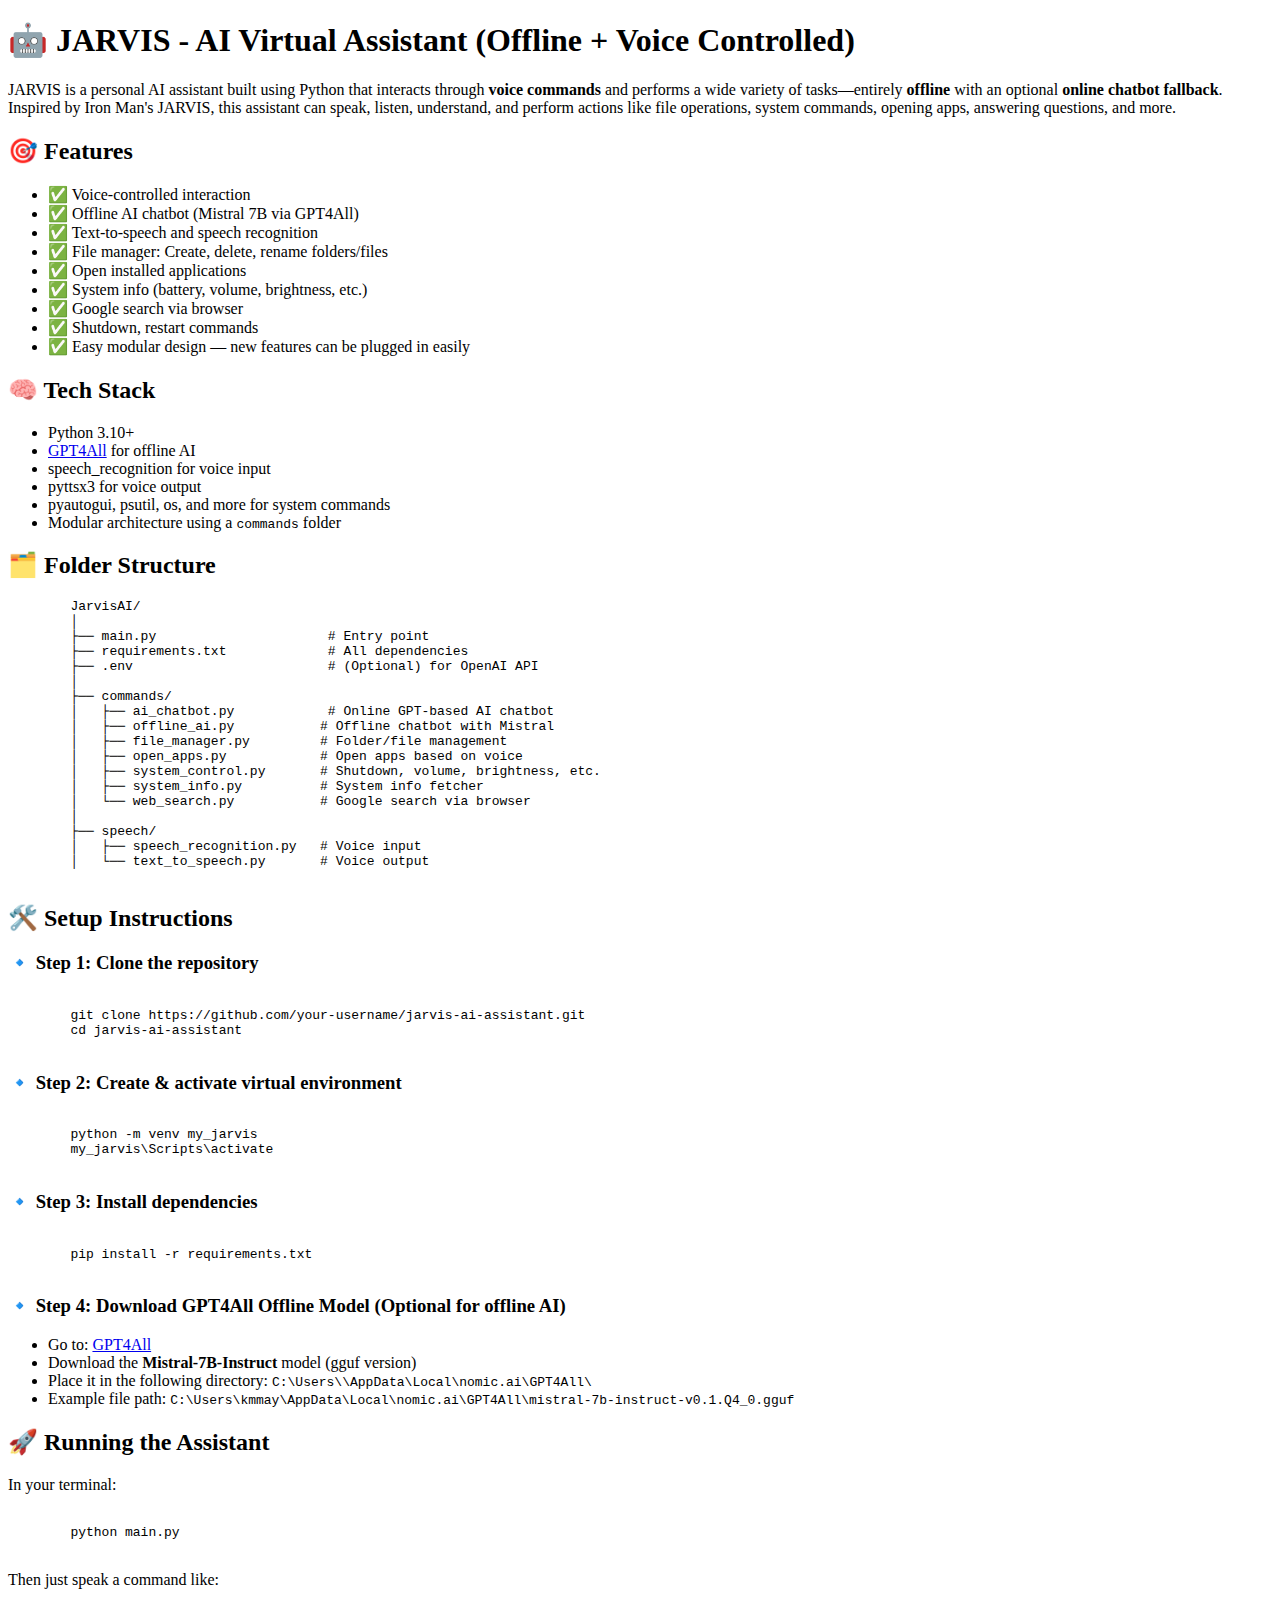
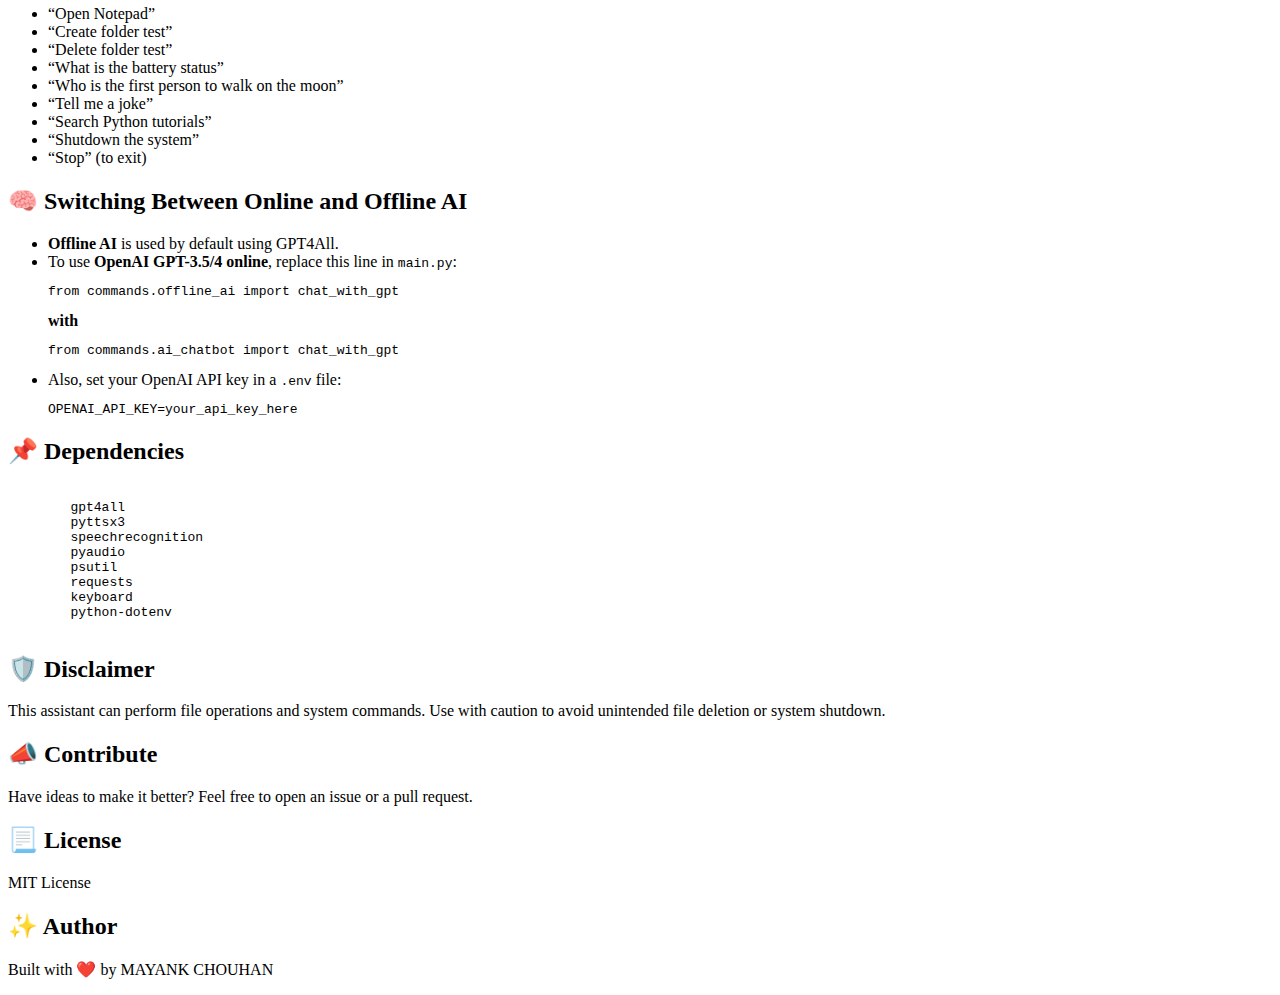
<file: RDM.html>
<!DOCTYPE html>
<html lang="en">
<head>
    <meta charset="UTF-8">
    <meta name="viewport" content="width=device-width, initial-scale=1.0">
    <title>JARVIS - AI Virtual Assistant</title>
</head>
<body>

    <h1>🤖 JARVIS - AI Virtual Assistant (Offline + Voice Controlled)</h1>

    <p>
        JARVIS is a personal AI assistant built using Python that interacts through <strong>voice commands</strong> and performs a wide variety of tasks—entirely <strong>offline</strong> with an optional <strong>online chatbot fallback</strong>. Inspired by Iron Man's JARVIS, this assistant can speak, listen, understand, and perform actions like file operations, system commands, opening apps, answering questions, and more.
    </p>

    <h2>🎯 Features</h2>
    <ul>
        <li>✅ Voice-controlled interaction</li>
        <li>✅ Offline AI chatbot (Mistral 7B via GPT4All)</li>
        <li>✅ Text-to-speech and speech recognition</li>
        <li>✅ File manager: Create, delete, rename folders/files</li>
        <li>✅ Open installed applications</li>
        <li>✅ System info (battery, volume, brightness, etc.)</li>
        <li>✅ Google search via browser</li>
        <li>✅ Shutdown, restart commands</li>
        <li>✅ Easy modular design — new features can be plugged in easily</li>
    </ul>

    <h2>🧠 Tech Stack</h2>
    <ul>
        <li>Python 3.10+</li>
        <li><a href="https://github.com/nomic-ai/gpt4all">GPT4All</a> for offline AI</li>
        <li>speech_recognition for voice input</li>
        <li>pyttsx3 for voice output</li>
        <li>pyautogui, psutil, os, and more for system commands</li>
        <li>Modular architecture using a <code>commands</code> folder</li>
    </ul>

    <h2>🗂️ Folder Structure</h2>
    <pre>
        JarvisAI/
        │
        ├── main.py                      # Entry point
        ├── requirements.txt             # All dependencies
        ├── .env                         # (Optional) for OpenAI API
        │
        ├── commands/
        │   ├── ai_chatbot.py            # Online GPT-based AI chatbot
        │   ├── offline_ai.py           # Offline chatbot with Mistral
        │   ├── file_manager.py         # Folder/file management
        │   ├── open_apps.py            # Open apps based on voice
        │   ├── system_control.py       # Shutdown, volume, brightness, etc.
        │   ├── system_info.py          # System info fetcher
        │   └── web_search.py           # Google search via browser
        │
        ├── speech/
        │   ├── speech_recognition.py   # Voice input
        │   └── text_to_speech.py       # Voice output
    </pre>

    <h2>🛠️ Setup Instructions</h2>

    <h3>🔹 Step 1: Clone the repository</h3>
    <pre><code>
        git clone https://github.com/your-username/jarvis-ai-assistant.git
        cd jarvis-ai-assistant
    </code></pre>

    <h3>🔹 Step 2: Create & activate virtual environment</h3>
    <pre><code>
        python -m venv my_jarvis
        my_jarvis\Scripts\activate
    </code></pre>

    <h3>🔹 Step 3: Install dependencies</h3>
    <pre><code>
        pip install -r requirements.txt
    </code></pre>

    <h3>🔹 Step 4: Download GPT4All Offline Model (Optional for offline AI)</h3>
    <ul>
        <li>Go to: <a href="https://gpt4all.io/index.html">GPT4All</a></li>
        <li>Download the <strong>Mistral-7B-Instruct</strong> model (gguf version)</li>
        <li>Place it in the following directory: <code>C:\Users\<your_username>\AppData\Local\nomic.ai\GPT4All\</code></li>
        <li>Example file path: <code>C:\Users\kmmay\AppData\Local\nomic.ai\GPT4All\mistral-7b-instruct-v0.1.Q4_0.gguf</code></li>
    </ul>

    <h2>🚀 Running the Assistant</h2>
    <p>In your terminal:</p>
    <pre><code>
        python main.py
    </code></pre>
    <p>Then just speak a command like:</p>
    <ul>
        <li>“Open Notepad”</li>
        <li>“Create folder test”</li>
        <li>“Delete folder test”</li>
        <li>“What is the battery status”</li>
        <li>“Who is the first person to walk on the moon”</li>
        <li>“Tell me a joke”</li>
        <li>“Search Python tutorials”</li>
        <li>“Shutdown the system”</li>
        <li>“Stop” (to exit)</li>
    </ul>

    <h2>🧠 Switching Between Online and Offline AI</h2>
    <ul>
        <li><strong>Offline AI</strong> is used by default using GPT4All.</li>
        <li>To use <strong>OpenAI GPT-3.5/4 online</strong>, replace this line in <code>main.py</code>:
            <pre><code>from commands.offline_ai import chat_with_gpt</code></pre>
            <strong>with</strong>
            <pre><code>from commands.ai_chatbot import chat_with_gpt</code></pre>
        </li>
        <li>Also, set your OpenAI API key in a <code>.env</code> file:
            <pre><code>OPENAI_API_KEY=your_api_key_here</code></pre>
        </li>
    </ul>

    <h2>📌 Dependencies</h2>
    <pre><code>
        gpt4all
        pyttsx3
        speechrecognition
        pyaudio
        psutil
        requests
        keyboard
        python-dotenv
    </code></pre>

    <h2>🛡️ Disclaimer</h2>
    <p>This assistant can perform file operations and system commands. Use with caution to avoid unintended file deletion or system shutdown.</p>

    <h2>📣 Contribute</h2>
    <p>Have ideas to make it better? Feel free to open an issue or a pull request.</p>

    <h2>📃 License</h2>
    <p>MIT License</p>

    <h2>✨ Author</h2>
    <p>Built with ❤️ by MAYANK CHOUHAN </p>

</body>
</html>
</file>
